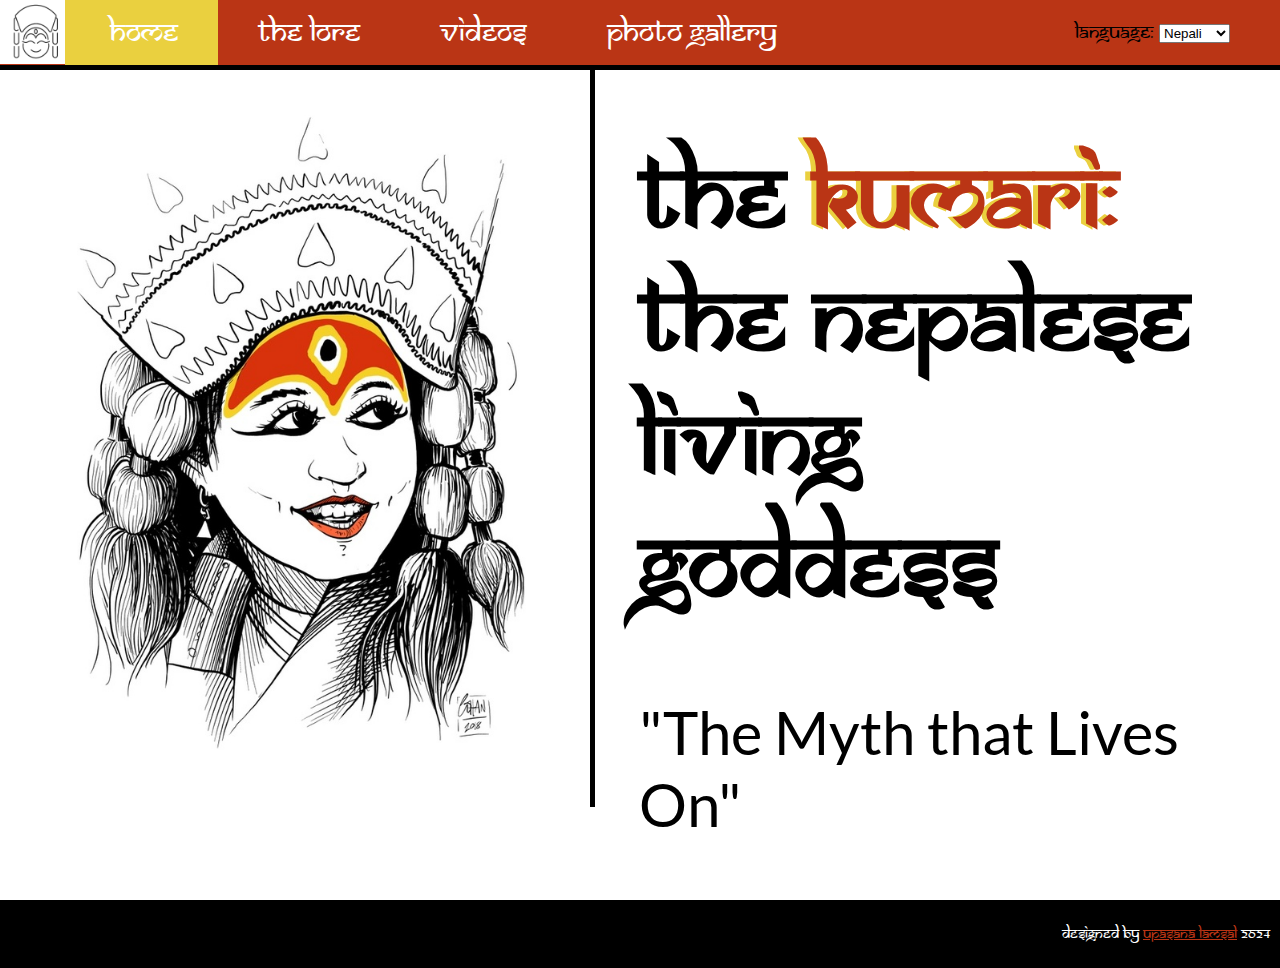
<file: index.html>
<!DOCTYPE html>
<html lang="en">
<head>
    <meta charset="UTF-8">
    <meta name="author" content="Upasana Lamsal">   
    <link rel="stylesheet" href="style.css">
    
    <title>The Kumari: A Nepali Mythological Character</title>

</head>
<body>
    <div class="topnav">
        <img alt="kumari logo" src="./assets/kumarilogo.png">
        <a class="active" href="./index.html">Home</a>
        <a href="./lore.html">The Lore</a>
        <a href="./videos.html">Videos</a>
        <a href="./gallery.html">Photo Gallery</a>
        <span>
            <label for="language">language:</label>
    <select name="languages" id="language">
    <option value="nepali">Nepali</option>
    <option value="english">English</option>
    <option value="spanish">Spanish</option>
  </select>
</span>
      </div>

<div class="maincontainer">
<img alt="kumari main image" src="./assets/kumariMain.jpg">
<div class="mainText">
<h1>The <span id="redyellow">Kumari:</span> The Nepalese Living Goddess</h1>
<p>"The Myth that Lives On"</p>
</div>
</div>

<div class="bottomnav">
    <p class="footer-text">Designed by <a class="red" href="https://www.linkedin.com/in/upasana-lamsal/">Upasana Lamsal</a> 2024</p>
  </div>
</body>
</html>
</file>
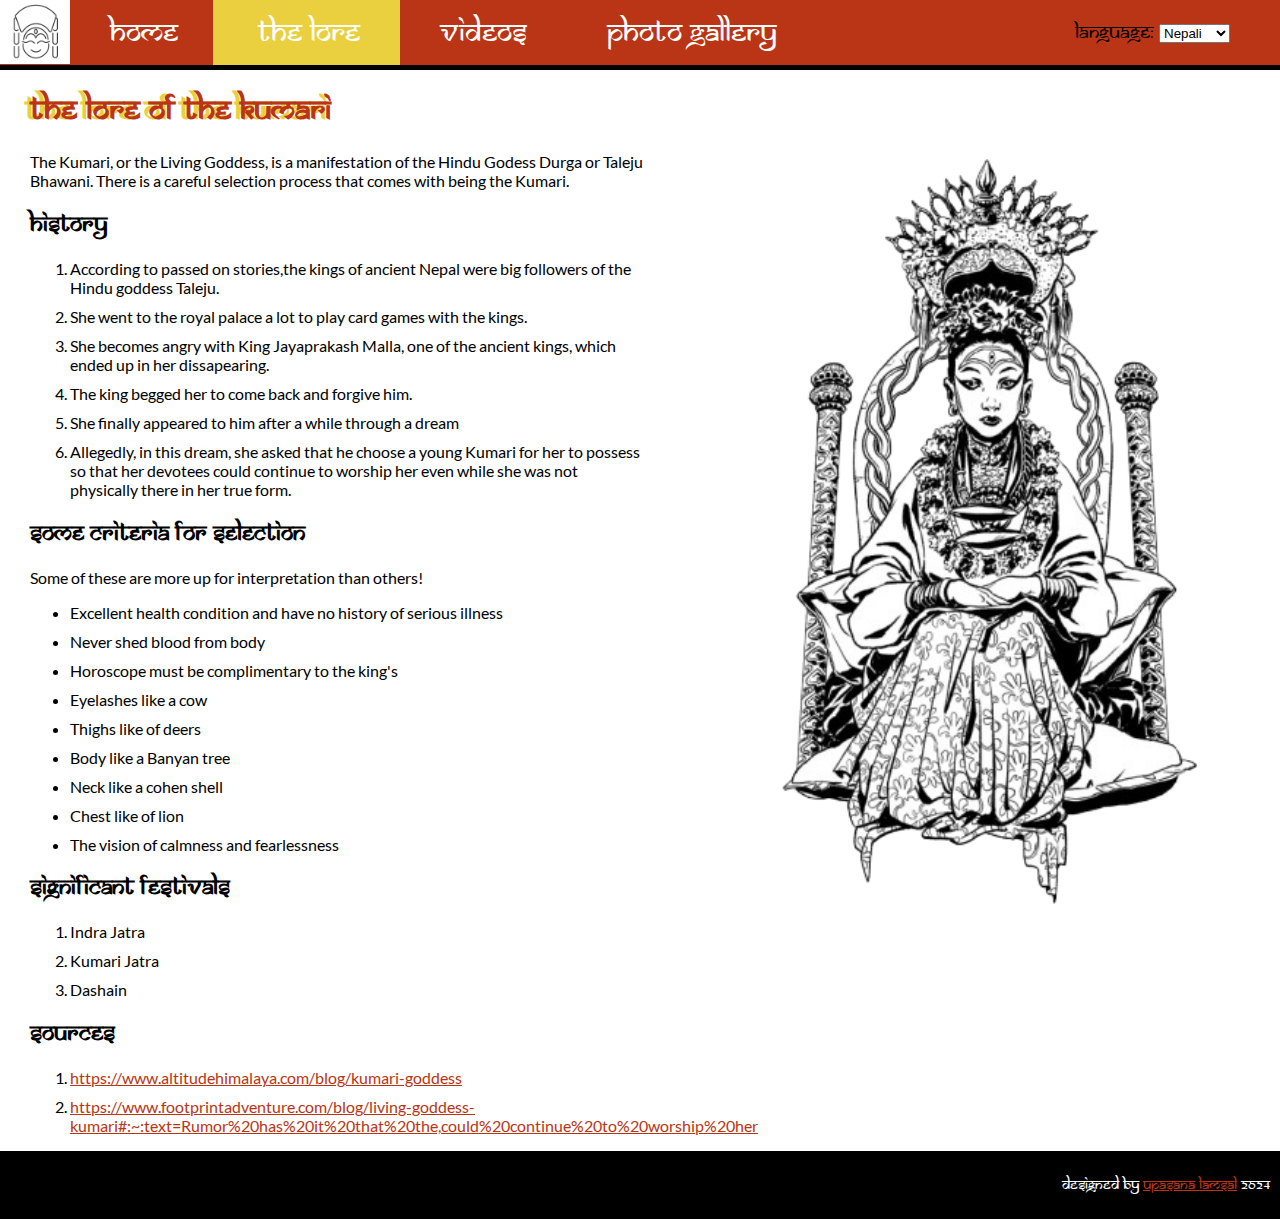
<file: lore.html>
<!DOCTYPE html>
<html lang="en">
<head>
    <meta charset="UTF-8">
    <meta name="author" content="Upasana Lamsal">
    <link rel="stylesheet" href="style.css">
    <title>The Lore of the Kumari</title>
</head>
<body>
    <div class="topnav">
        <img alt="kumari logo" src="./assets/kumarilogo.png">
        <a href="index.html">Home</a>
        <a class="active" href="lore.html">The Lore</a>
        <a href="videos.html">Videos</a>
        <a href="gallery.html">Photo Gallery</a>
        <span>
            <label for="language">language:</label>
    <select name="languages" id="language">
    <option value="nepali">Nepali</option>
    <option value="english">English</option>
    <option value="spanish">Spanish</option>
  </select>
</span>
    </div>

    <div class="pagecontainer">
        <div class="pageText">
            <h1 id="redyellow">The Lore of the Kumari</h1>
            <p>The Kumari, or the Living Goddess, is a manifestation of the Hindu Godess Durga or Taleju Bhawani. There is a careful selection process that comes with being the Kumari.</p>
            <h2>History</h2>
            <ol>
                <li>According to passed on stories,the kings of ancient Nepal were big followers of the Hindu goddess Taleju.</li>
          
                <li>She went to the royal palace a lot to play card games with the kings.</li>
         
                <li>She becomes angry with King Jayaprakash Malla, one of the ancient kings, which ended up in her dissapearing.</li>
            
                <li>The king begged her to come back and forgive him. </li>
           
                <li>She finally appeared to him after a while through a dream </li>
          
                <li>Allegedly, in this dream, she asked that he choose a young Kumari for her to possess so that her devotees could continue to worship her even while she was not physically there in her true form.</li>
            </ol>
            <h2>Some Criteria for Selection</h2>
            <p>Some of these are more up for interpretation than others!</p>
            <ul>
                <li>Excellent health condition and have no history of serious illness</li>
         
                <li>Never shed blood from body</li>
          
                <li>Horoscope must be complimentary to the king's</li>
           
                <li>Eyelashes like a cow</li>
            
                <li>Thighs like of deers</li>
        
                <li>Body like a Banyan tree</li>
       
                <li>Neck like a cohen shell </li>
        
                <li>Chest like of lion </li>
         
                <li>The vision of calmness and fearlessness</li>
            </ul>
            
            <h2>Significant Festivals</h2>
            <ol>
                <li>Indra Jatra</li>
                <li>Kumari Jatra</li>
                <li>Dashain</li>
            </ol>
            <h2>Sources</h2>
            <ol>
                <li><a class="red" href="https://www.altitudehimalaya.com/blog/kumari-goddess">https://www.altitudehimalaya.com/blog/kumari-goddess</a></li>
                <li><a class="red" href="https://www.footprintadventure.com/blog/living-goddess-kumari#:~:text=Rumor%20has%20it%20that%20the,could%20continue%20to%20worship%20her.">https://www.footprintadventure.com/blog/living-goddess-kumari#:~:text=Rumor%20has%20it%20that%20the,could%20continue%20to%20worship%20her</a></li>
            </ol>
            </div>
            <img alt="kumari black and white" src="./assets/kumariBw.png">
            
</div>
    <div class="bottomnav">
        <p class="footer-text">Designed by <a class="red" href="https://www.linkedin.com/in/upasana-lamsal/">Upasana Lamsal</a> 2024</p>
    </div>
</body>
</html>
</file>
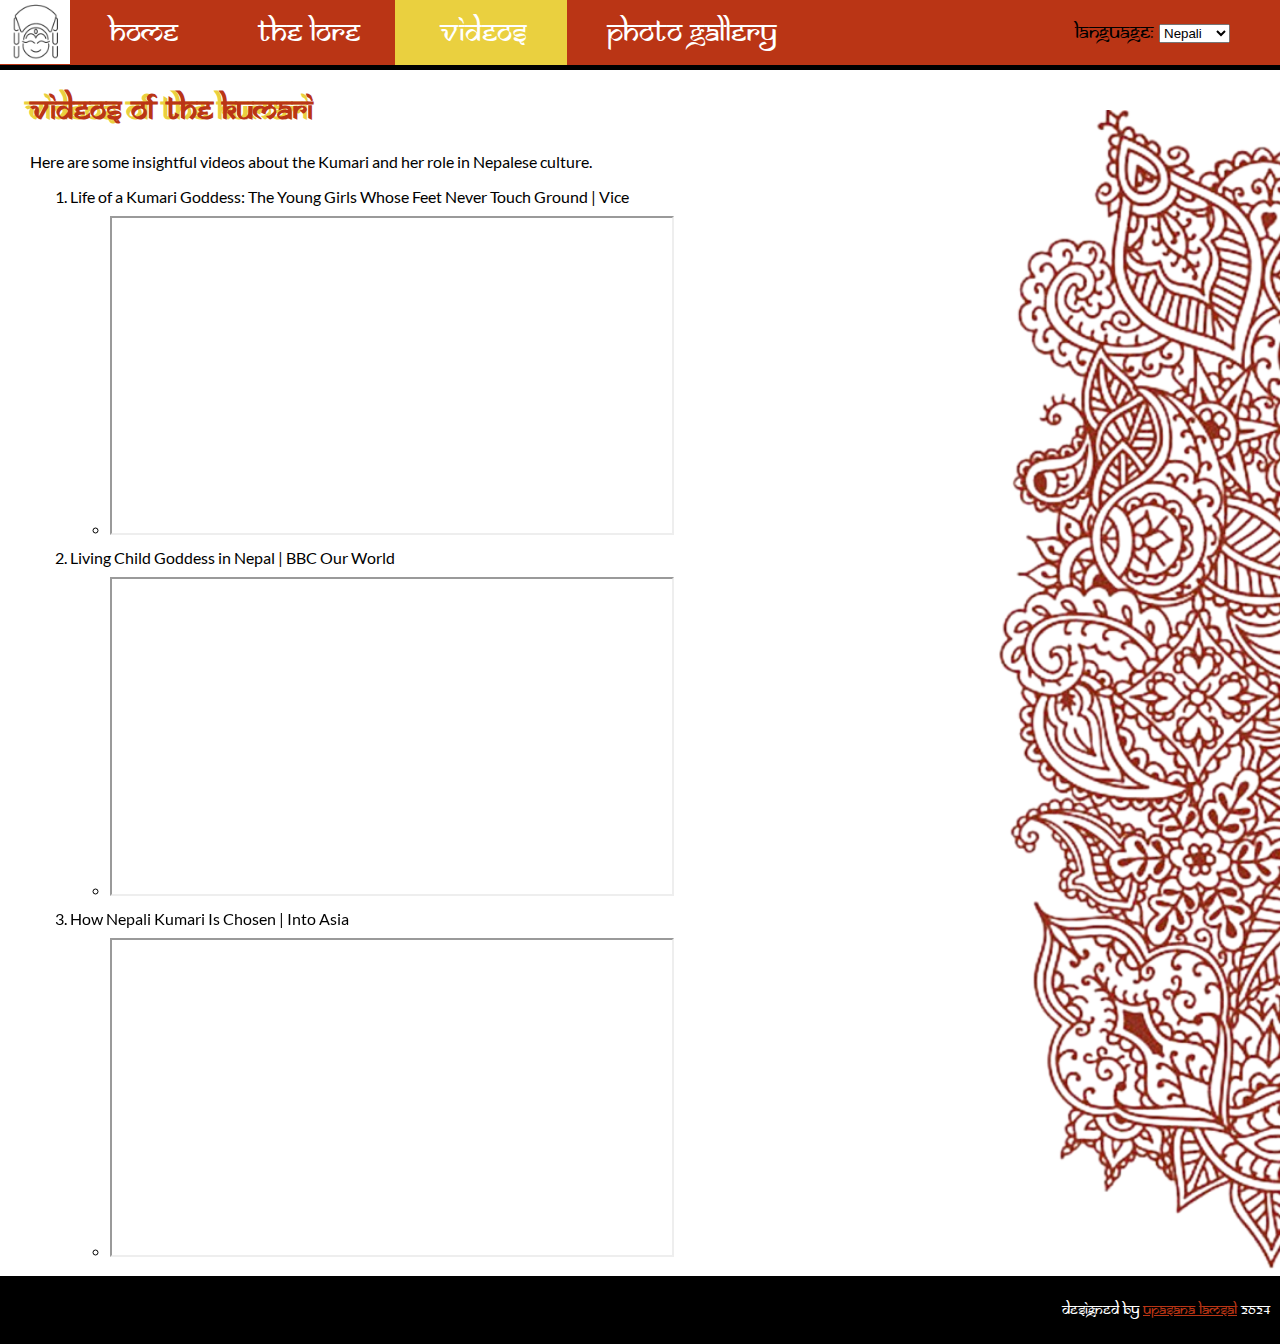
<file: videos.html>
<!DOCTYPE html>
<html lang="en">
<head>
    <meta charset="UTF-8">
    <meta name="author" content="Upasana Lamsal">
    <link rel="stylesheet" href="style.css">
    <title>Videos of the Kumari</title>
</head>
<body>
    <div class="topnav">
        <img alt="kumari logo" src="./assets/kumarilogo.png">
        <a href="index.html">Home</a>
        <a href="lore.html">The Lore</a>
        <a class="active" href="videos.html">Videos</a>
        <a href="gallery.html">Photo Gallery</a>
        <span>
            <label for="language">language:</label>
    <select name="languages" id="language">
    <option value="nepali">Nepali</option>
    <option value="english">English</option>
    <option value="spanish">Spanish</option>
  </select>
</span>
    </div>

    <div class="pagecontainer">
        <div class="pageText">
        <h1 id="redyellow" >Videos of the Kumari</h1>
        <p>Here are some insightful videos about the Kumari and her role in Nepalese culture.</p>
        <ol>
            <li>Life of a Kumari Goddess: The Young Girls Whose Feet Never Touch Ground | Vice
          
            <!--DISCLAIMER: THESE IFRAMES are not copied with no merit. These are the youtube embed links, got straight from Youtube. I looked up Iframes and got an understanding from official documentation.-->
            <ul>
            <li>
            <iframe width="560" height="315" src="https://www.youtube.com/embed/A7gLC4l5Nmo?si=H3XXRGIjl7KkEQUx"></iframe>
        </li>
    </ul>
</li>
            <li>Living Child Goddess in Nepal | BBC Our World
            <ul>
            <li>
            <iframe width="560" height="315" src="https://www.youtube.com/embed/6-dLjePVK4E?si=Zgt-B_1cpEJd7qxj"> </iframe>
        </li>
    </ul>
</li>
            <li>How Nepali Kumari Is Chosen | Into Asia
            <ul>
            <li>
            <iframe width="560" height="315" src="https://www.youtube.com/embed/MDRW0X2_qsk?si=b51WpnudZvMPGhSo"></iframe>
        </li>
    </ul>
</li>
        </ol>
    </div>
    <div class="clip">
    <img alt="henna flipped design" src="./assets/hennaFlip.png">
</div>
    </div>
    <div class="bottomnav">
        <p class="footer-text">Designed by <a class="red" href="https://www.linkedin.com/in/upasana-lamsal/">Upasana Lamsal</a> 2024</p>
    </div>
</body>
</html>
</file>
<file: style.css>
body {
    margin: 0;
    padding: 0;
    margin-top: 0;
}

@font-face {
  font-family: lato;
  font-style: normal;
  font-weight: normal;
  src: url(./assets/fonts/Lato/Lato-Regular.ttf)
}

@font-face {
  font-family: saman;
  src: url(./assets/fonts/saman.ttf);
}

ol li {
  margin-bottom: 10px; 
}

ul{
  margin-top: 10px; 
}

ul li {
  margin-bottom: 10px; 
}

.lato{
  font-family: lato;
}


.topnav {
    background-color: #ba3515;
    overflow: hidden;
    width: 100%;
    border-bottom: 5px solid black;
    align-items: center; 
  }
  
  .topnav a {
    float: left;
    color: #000000;
    text-align: center;
    padding: 14px 40px;
    text-decoration: none;
    font-size: 30px;
    font-family: saman;
  }

  .topnav span {
    float: right;
    color: #000000;
    text-align: center;
    padding: 20px 50px;
    text-decoration: none;
    font-size: 20px;
    font-family: saman;
  }

  .topnav img{
    float: left;
    color: #f2f2f2;
    text-align: center;
    text-decoration: none;
    font-size: 17px;
    width:70px
  }
  
  .topnav a:hover {
    background-color: #000000;
    color: rgb(255, 255, 255);
    box-shadow: -5px 0 rgb(234, 208, 63), 5px 0 rgb(234, 208, 63);
  }
  
  .topnav a.active {
    background-color: rgb(234, 208, 63);
    box-shadow: -5px 0 rgb(234, 208, 63);
    color: white;
  }

  .maincontainer{
    width: 96%;
    height: 100%;
  }

  .maincontainer img {
    font-family: saman;
    width: 48%;
    float: left;
    height: 100%;
    border-right: #000000 5px solid;
  }

  .pagecontainer{
    width: 100%;
    height: 100%;
  }

  .pagecontainer img {
    font-family: saman;
    width: 48%;
    float: right;
    height: 100%
  }

  .clip {
    font-family: saman;
    width: 48%;
    float: right;
    height: 100%;
    padding-top: 40px;
  }


  .maincontainer table, th, td {
    border: 1px solid;
  }
  .pageText img{
    width: 348px; 
    height: 316px; 
    object-fit: cover;
  }

 

  .mainText{
    font-family: saman;
    width: 48%;
    float: right;
    align-content: center;
    padding-left: 30px;
    height: 100%;
  }

  .pageText{
    font-family: lato;
    width: 48%;
    float: left;
    padding-left: 30px;
    height: 100%;
  }

  .pageText h1,h2{
font-family: saman;
  }
  

  .mainText h1{
    align-content: center;
    font-size: 100px;
  }

  .mainText p{
    font-family: lato;
    font-size:60px;
  }
  
  #redyellow{
    color: rgb(186, 53, 21);
    text-shadow: -5px 0 rgb(234, 208, 63);
  }

  .red{
    color: rgb(186, 53, 21);
  }

  .topnav a {
    float: left;
    color: #ffffff;
    text-align: center;
    padding: 14px 40px;
    text-decoration: none;
    font-size: 30px;
    font-family: saman;
  }

  .bottomnav {
    background-color: rgb(0, 0, 0);
    overflow: hidden;
    width: 100%;
    align-items: center; 
    align-self: auto;
  }

  .footer-text {
    color: white;
    font-family: saman;
    font-size: 15px;
    text-align: right;
    padding-inline-end: 20px;
    padding:10px;
}
</file>
